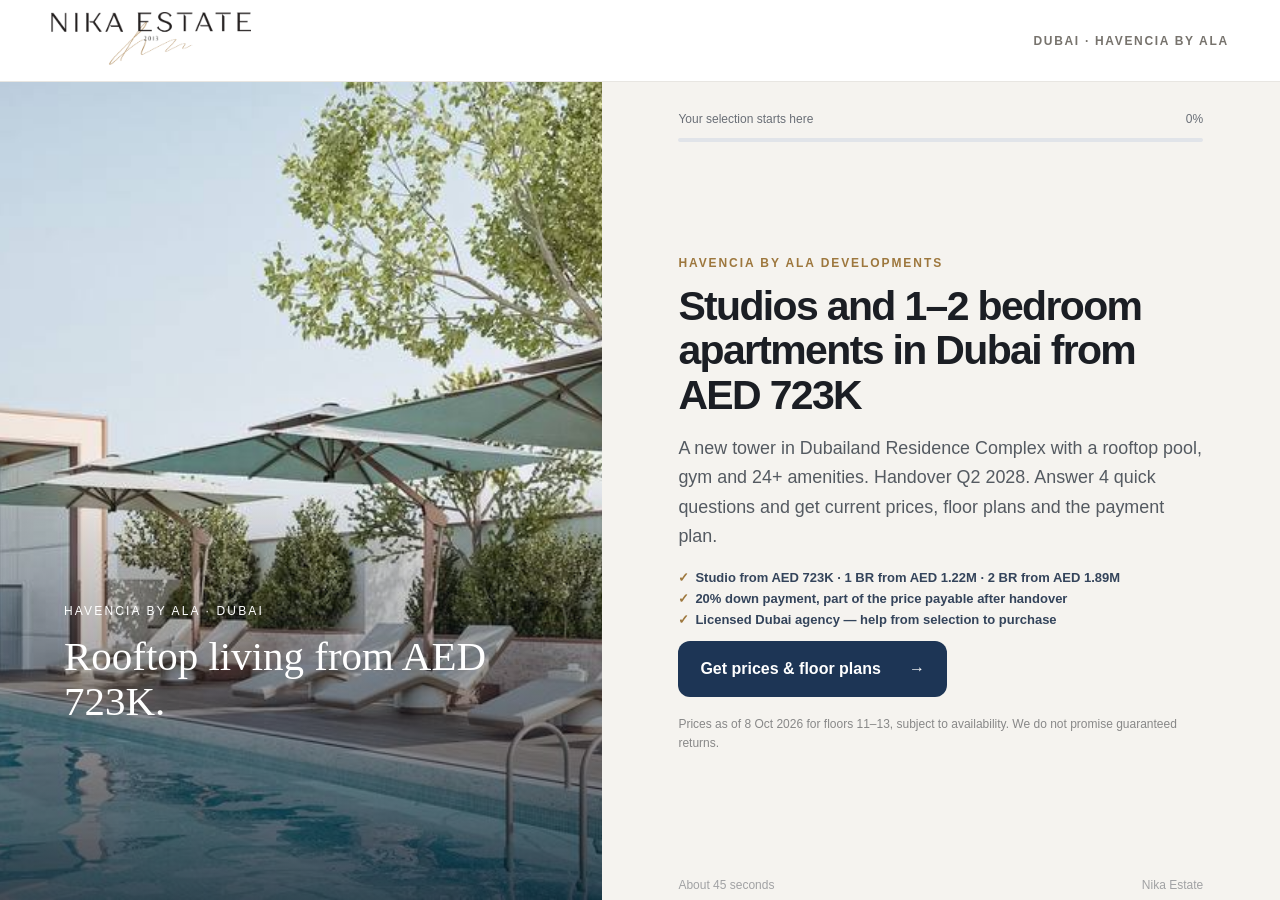
<file: havencia-quiz/index.html>
<!doctype html>
<html lang="en">
<head>
  <meta charset="utf-8">
  <meta name="viewport" content="width=device-width,initial-scale=1">
  <title>Havencia by ALA, Dubai — prices &amp; floor plans | Nika Estate</title>
  <meta name="description" content="Havencia by ALA Developments, Dubailand Residence Complex: studios from AED 723K, 1 BR from AED 1.22M, handover Q2 2028, post-handover payment plan. Answer 4 quick questions and get prices and floor plans.">
  <link rel="icon" href="../assets/logo-nika-estate.png">
  <link rel="preload" as="image" href="../assets/images/havencia-pool.jpg" imagesrcset="../assets/images/havencia-pool-640.jpg 640w, ../assets/images/havencia-pool.jpg 1173w" imagesizes="(max-width: 800px) 100vw, 47vw" fetchpriority="high">
  <link rel="stylesheet" href="../saudi-quiz/style.css?v=20261008-fast">
  <link rel="stylesheet" href="../assets/styles/country-quiz.css?v=20261008-havencia">
  <link rel="stylesheet" href="../assets/styles/legal-consent.css?v=20261008-havencia">
  <link rel="stylesheet" href="../assets/styles/quiz-offers.css?v=20261008-havencia">
  <link rel="preconnect" href="https://connect.facebook.net" crossorigin>
  <script>/* тестовые открытия (localhost, файл, ?utm_source=selftest) — без пикселя: тесты не учат рекламу */if(/^(localhost|127\.0\.0\.1|\[::1\])$/.test(location.hostname)||location.protocol==='file:'||/[?&]utm_source=selftest(&|$)/.test(location.search)){window.fbq=function(){};}else !function(f,b,e,v,n,t,s){if(f.fbq)return;n=f.fbq=function(){n.callMethod?n.callMethod.apply(n,arguments):n.queue.push(arguments)};if(!f._fbq)f._fbq=n;n.push=n;n.loaded=!0;n.version='2.0';n.queue=[];t=b.createElement(e);t.async=!0;t.src=v;s=b.getElementsByTagName(e)[0];s.parentNode.insertBefore(t,s)}(window,document,'script','https://connect.facebook.net/en_US/fbevents.js');fbq('set','autoConfig',false,'1419064806862003');fbq('init','1419064806862003');fbq('track','PageView');</script>
  <noscript><img height="1" width="1" style="display:none" src="https://www.facebook.com/tr?id=1419064806862003&amp;ev=PageView&amp;noscript=1" alt=""></noscript>
</head>
<body>
  <a class="skip" href="#main">Skip to content</a>
  <header class="header"><a href="https://nikaestate.ae/" aria-label="Nika Estate"><img src="../assets/logo-nika-estate.png" alt="Nika Estate" width="500" height="133"></a><span>DUBAI · HAVENCIA BY ALA</span></header>
  <main id="main" class="layout">
    <aside class="visual" aria-label="Havencia by ALA"><img src="../assets/images/havencia-pool.jpg" srcset="../assets/images/havencia-pool-640.jpg 640w, ../assets/images/havencia-pool.jpg 1173w" sizes="(max-width: 800px) 100vw, 47vw" alt="Rooftop pool at Havencia by ALA Developments, Dubai" width="1173" height="989" fetchpriority="high"><div class="visual-caption"><span>HAVENCIA BY ALA · DUBAI</span><strong>Rooftop living from AED 723K.</strong></div></aside>
    <section class="panel" aria-live="polite">
      <div class="progress"><span id="progress-label">Your selection starts here</span><span id="progress-number">0%</span><div class="progress-track"><i id="progress-bar"></i></div></div>
      <div class="step" data-step="intro"><p class="eyebrow">HAVENCIA BY ALA DEVELOPMENTS</p><h1>Studios and 1–2 bedroom apartments in Dubai from AED 723K</h1><p class="lead">A new tower in Dubailand Residence Complex with a rooftop pool, gym and 24+ amenities. Handover Q2 2028. Answer 4 quick questions and get current prices, floor plans and the payment plan.</p><ul class="offer-points"><li>Studio from AED 723K · 1 BR from AED 1.22M · 2 BR from AED 1.89M</li><li>20% down payment, part of the price payable after handover</li><li>Licensed Dubai agency — help from selection to purchase</li></ul><button class="primary" type="button" data-start>Get prices &amp; floor plans <span aria-hidden="true">→</span></button><p class="fine">Prices as of 8 Oct 2026 for floors 11–13, subject to availability. We do not promise guaranteed returns.</p></div>
      <form id="havencia-quiz-form" data-low-budget-value="Under AED 700K" class="quiz-form" data-property-quiz data-quiz-form data-bot-protection="true" data-language="en" data-include-quiz-answers="true" data-form-name="Havencia quiz" data-offer-name="Havencia prices and floor plans" aria-label="Havencia quiz">
        <div class="bot-trap" aria-hidden="true"><label>Website<input type="text" name="website" tabindex="-1" autocomplete="off"></label></div>
        <fieldset class="step" data-step="purpose" hidden><legend>What is your main goal?</legend><p class="hint">Choose one option.</p><div class="choices"><label><input type="radio" name="purchase_goal" value="Home for my family" required><span>A home for my family</span></label><label><input type="radio" name="purchase_goal" value="Rental income"><span>Rental income</span></label><label><input type="radio" name="purchase_goal" value="Capital growth"><span>Capital growth</span></label><label><input type="radio" name="purchase_goal" value="Golden Visa / residency"><span>Golden Visa / residency</span></label></div><div class="actions"><button class="back" type="button" data-back="intro">Back</button><button class="primary" type="button" data-next="purchase" disabled>Next <span aria-hidden="true">→</span></button></div></fieldset>
        <fieldset class="step" data-step="purchase" hidden><legend>Which apartment are you interested in?</legend><p class="hint">You can change it later with your advisor.</p><div class="choices"><label><input type="radio" name="unit_type" value="Studio" required><span>Studio</span></label><label><input type="radio" name="unit_type" value="1 bedroom"><span>1 bedroom</span></label><label><input type="radio" name="unit_type" value="2 bedrooms"><span>2 bedrooms</span></label><label><input type="radio" name="unit_type" value="Not sure yet"><span>Not sure yet</span></label></div><div class="actions"><button class="back" type="button" data-back="purpose">Back</button><button class="primary" type="button" data-next="budget" disabled>Next <span aria-hidden="true">→</span></button></div></fieldset>
        <fieldset class="step" data-step="budget" hidden><legend>What is your budget?</legend><p class="hint">This helps us show only options that fit.</p><div class="choices"><label><input type="radio" name="investment_budget" value="Under AED 700K" required><span>Under AED 700K</span></label><label><input type="radio" name="investment_budget" value="AED 700K–1M"><span>AED 700K – 1M</span></label><label><input type="radio" name="investment_budget" value="AED 1–1.5M"><span>AED 1M – 1.5M</span></label><label><input type="radio" name="investment_budget" value="AED 1.5M+"><span>AED 1.5M+</span></label></div><div class="actions"><button class="back" type="button" data-back="purchase">Back</button><button class="primary" type="button" data-next="timing" disabled>Next <span aria-hidden="true">→</span></button></div></fieldset>
        <fieldset class="step" data-step="timing" hidden><legend>When are you planning to buy?</legend><p class="hint">An approximate answer is fine.</p><div class="choices"><label><input type="radio" name="purchase_timing" value="Within 3 months" required><span>Within 3 months</span></label><label><input type="radio" name="purchase_timing" value="In 3–6 months"><span>In 3–6 months</span></label><label><input type="radio" name="purchase_timing" value="Later / just exploring"><span>Later / just exploring</span></label></div><div class="actions"><button class="back" type="button" data-back="budget">Back</button><button class="primary" type="button" data-next="contact" disabled>Last step <span aria-hidden="true">→</span></button></div></fieldset>
        <div class="step contact" data-step="contact" hidden><p class="eyebrow">LAST STEP</p><h2>Where should we send prices &amp; floor plans?</h2><p class="lead">We will send the price list, floor plans and payment plan to your WhatsApp the same working day.</p><label class="field">Your name<input type="text" name="name" autocomplete="name" maxlength="80" required placeholder="Your name"></label><label class="field">WhatsApp number<input type="tel" name="phone" autocomplete="tel" inputmode="tel" minlength="7" maxlength="30" required placeholder="+44 7700 000000"></label><fieldset class="channel"><legend>Send via</legend><div class="choices"><label><input type="radio" name="messenger" value="WhatsApp" checked required><span>WhatsApp</span></label><label><input type="radio" name="messenger" value="Telegram"><span>Telegram</span></label></div></fieldset><label class="field telegram-handle" data-telegram-handle hidden>Telegram username <span>(optional)</span><input type="text" name="telegram" autocomplete="off" placeholder="@username"></label><input type="hidden" name="privacy_consent" value="yes"><ul class="offer-points"><li>Licensed real estate agency in Dubai since 2013</li><li>No spam — we only reply to this request</li></ul><div class="actions"><button class="back" type="button" data-back="timing">Back</button><button class="primary" type="submit">Get prices &amp; floor plans <span aria-hidden="true">→</span></button></div><p class="status" data-form-status role="status" aria-live="polite"></p><p class="fine">By sending, you agree to our <a href="https://nika-estate.github.io/nika-estate/en/privacy/" target="_blank" rel="noopener noreferrer">Privacy Notice</a> and <a href="https://nika-estate.github.io/nika-estate/en/consent/" target="_blank" rel="noopener noreferrer">Data Processing Consent</a>.</p></div>
      </form>
      <div class="step success" data-step="success" hidden><span class="success-icon" aria-hidden="true">✓</span><p class="eyebrow">REQUEST RECEIVED</p><h2>Thank you!</h2><p class="lead">A Nika Estate advisor will send you current Havencia prices, floor plans and the payment plan via your chosen messenger within working hours.</p></div>
      <div class="bottom"><span id="step-count">About 45 seconds</span><span>Nika Estate</span></div>
    </section>
  </main>
  <script src="../assets/scripts/property-quiz.js?v=20261009-simple"></script>
  <script src="../assets/scripts/analytics.js?v=20261008-match"></script>
  <script src="../assets/scripts/lead-capture.js?v=20261009-simple" data-endpoint="https://wh.nikasecure.ru/proxy" data-formname="havencia_quiz" data-landing-name="Havencia quiz" data-offer-name="Havencia prices and floor plans"></script>
</body>
</html>
</file>
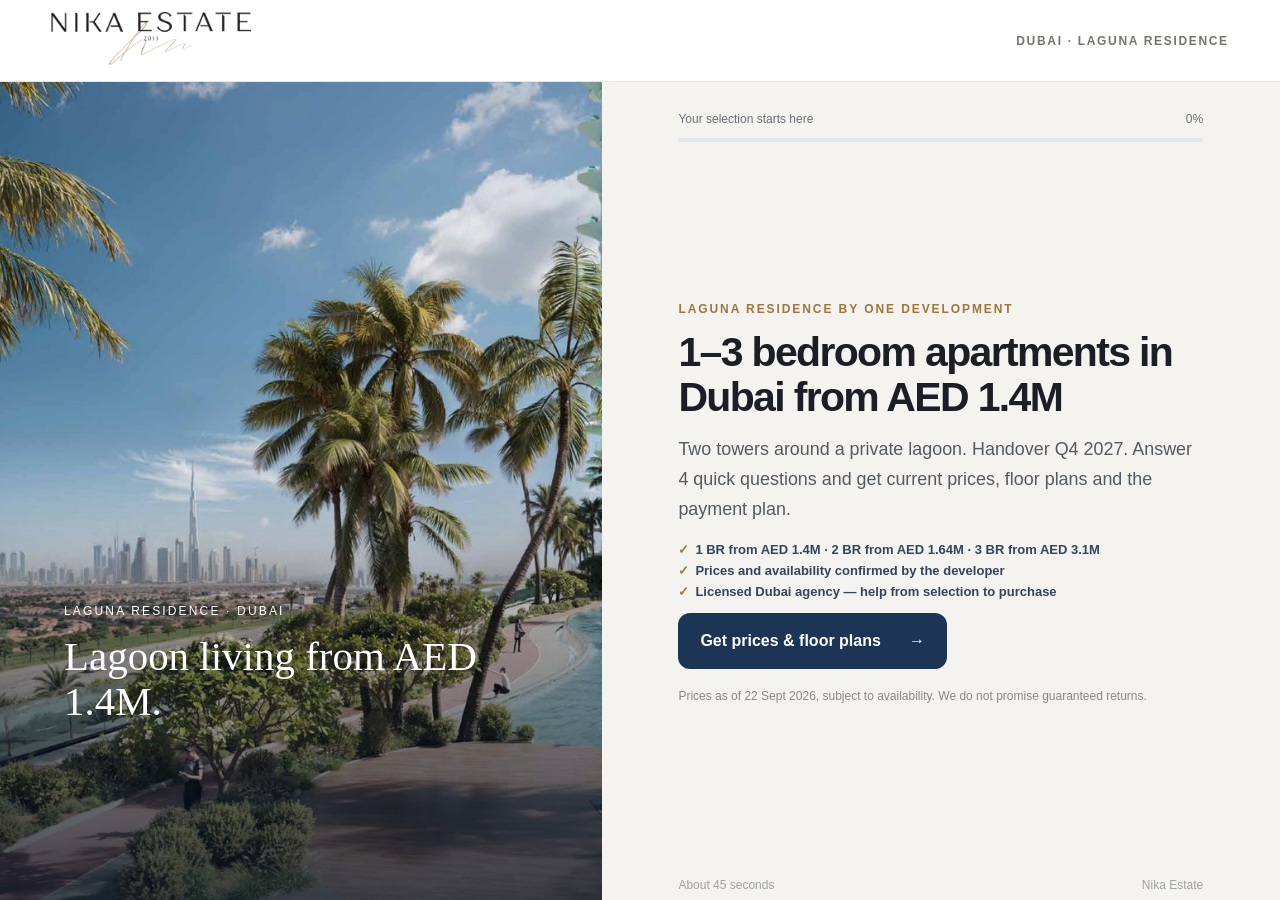
<file: laguna-quiz/index.html>
<!doctype html>
<html lang="en">
<head>
  <meta charset="utf-8">
  <meta name="viewport" content="width=device-width,initial-scale=1">
  <title>Laguna Residence Dubai — prices &amp; floor plans | Nika Estate</title>
  <meta name="description" content="Laguna Residence by ONE Development, Dubai: 1–3 bedroom apartments from AED 1.4M, handover Q4 2027. Answer 4 quick questions and get prices and floor plans.">
  <link rel="icon" href="../assets/logo-nika-estate.png">
  <link rel="preload" as="image" href="../assets/images/laguna-pool.jpg" fetchpriority="high">
  <link rel="stylesheet" href="../saudi-quiz/style.css?v=20261007-laguna">
  <link rel="stylesheet" href="../assets/styles/country-quiz.css?v=20261007-laguna">
  <link rel="stylesheet" href="../assets/styles/legal-consent.css?v=20261007-laguna">
  <link rel="stylesheet" href="../assets/styles/quiz-offers.css?v=20261007-laguna">
  <link rel="preconnect" href="https://connect.facebook.net" crossorigin>
  <script>/* тестовые открытия (localhost, файл, ?utm_source=selftest) — без пикселя: тесты не учат рекламу */if(/^(localhost|127\.0\.0\.1|\[::1\])$/.test(location.hostname)||location.protocol==='file:'||/[?&]utm_source=selftest(&|$)/.test(location.search)){window.fbq=function(){};}else !function(f,b,e,v,n,t,s){if(f.fbq)return;n=f.fbq=function(){n.callMethod?n.callMethod.apply(n,arguments):n.queue.push(arguments)};if(!f._fbq)f._fbq=n;n.push=n;n.loaded=!0;n.version='2.0';n.queue=[];t=b.createElement(e);t.async=!0;t.src=v;s=b.getElementsByTagName(e)[0];s.parentNode.insertBefore(t,s)}(window,document,'script','https://connect.facebook.net/en_US/fbevents.js');fbq('set','autoConfig',false,'1419064806862003');fbq('init','1419064806862003');fbq('track','PageView');</script>
  <noscript><img height="1" width="1" style="display:none" src="https://www.facebook.com/tr?id=1419064806862003&amp;ev=PageView&amp;noscript=1" alt=""></noscript>
</head>
<body>
  <a class="skip" href="#main">Skip to content</a>
  <header class="header"><a href="https://nikaestate.ae/" aria-label="Nika Estate"><img src="../assets/logo-nika-estate.png" alt="Nika Estate" width="500" height="133"></a><span>DUBAI · LAGUNA RESIDENCE</span></header>
  <main id="main" class="layout">
    <aside class="visual" aria-label="Laguna Residence"><img src="../assets/images/laguna-pool.jpg" alt="Lagoon pool at Laguna Residence by ONE Development, Dubai" width="1173" height="989" fetchpriority="high"><div class="visual-caption"><span>LAGUNA RESIDENCE · DUBAI</span><strong>Lagoon living from AED 1.4M.</strong></div></aside>
    <section class="panel" aria-live="polite">
      <div class="progress"><span id="progress-label">Your selection starts here</span><span id="progress-number">0%</span><div class="progress-track"><i id="progress-bar"></i></div></div>
      <div class="step" data-step="intro"><p class="eyebrow">LAGUNA RESIDENCE BY ONE DEVELOPMENT</p><h1>1–3 bedroom apartments in Dubai from AED 1.4M</h1><p class="lead">Two towers around a private lagoon. Handover Q4 2027. Answer 4 quick questions and get current prices, floor plans and the payment plan.</p><ul class="offer-points"><li>1 BR from AED 1.4M · 2 BR from AED 1.64M · 3 BR from AED 3.1M</li><li>Prices and availability confirmed by the developer</li><li>Licensed Dubai agency — help from selection to purchase</li></ul><button class="primary" type="button" data-start>Get prices &amp; floor plans <span aria-hidden="true">→</span></button><p class="fine">Prices as of 22 Sept 2026, subject to availability. We do not promise guaranteed returns.</p></div>
      <form id="laguna-quiz-form" class="quiz-form" data-property-quiz data-quiz-form data-bot-protection="true" data-language="en" data-include-quiz-answers="true" data-form-name="Laguna Residence quiz" data-offer-name="Laguna Residence prices and floor plans" aria-label="Laguna Residence quiz">
        <div class="bot-trap" aria-hidden="true"><label>Website<input type="text" name="website" tabindex="-1" autocomplete="off"></label></div>
        <fieldset class="step" data-step="purpose" hidden><legend>What is your main goal?</legend><p class="hint">Choose one option.</p><div class="choices"><label><input type="radio" name="purchase_goal" value="Home for my family" required><span>A home for my family</span></label><label><input type="radio" name="purchase_goal" value="Rental income"><span>Rental income</span></label><label><input type="radio" name="purchase_goal" value="Capital growth"><span>Capital growth</span></label><label><input type="radio" name="purchase_goal" value="Golden Visa / residency"><span>Golden Visa / residency</span></label></div><div class="actions"><button class="back" type="button" data-back="intro">Back</button><button class="primary" type="button" data-next="purchase" disabled>Next <span aria-hidden="true">→</span></button></div></fieldset>
        <fieldset class="step" data-step="purchase" hidden><legend>Which apartment are you interested in?</legend><p class="hint">You can change it later with your advisor.</p><div class="choices"><label><input type="radio" name="unit_type" value="1 bedroom" required><span>1 bedroom</span></label><label><input type="radio" name="unit_type" value="2 bedrooms"><span>2 bedrooms</span></label><label><input type="radio" name="unit_type" value="3 bedrooms"><span>3 bedrooms</span></label><label><input type="radio" name="unit_type" value="Not sure yet"><span>Not sure yet</span></label></div><div class="actions"><button class="back" type="button" data-back="purpose">Back</button><button class="primary" type="button" data-next="budget" disabled>Next <span aria-hidden="true">→</span></button></div></fieldset>
        <fieldset class="step" data-step="budget" hidden><legend>What is your budget?</legend><p class="hint">This helps us show only options that fit.</p><div class="choices"><label><input type="radio" name="investment_budget" value="Up to $300K" required><span>Up to $300K</span></label><label><input type="radio" name="investment_budget" value="$300K–$500K"><span>$300K – $500K</span></label><label><input type="radio" name="investment_budget" value="$500K–$1M"><span>$500K – $1M</span></label><label><input type="radio" name="investment_budget" value="$1M+"><span>$1M+</span></label></div><div class="actions"><button class="back" type="button" data-back="purchase">Back</button><button class="primary" type="button" data-next="timing" disabled>Next <span aria-hidden="true">→</span></button></div></fieldset>
        <fieldset class="step" data-step="timing" hidden><legend>When are you planning to buy?</legend><p class="hint">An approximate answer is fine.</p><div class="choices"><label><input type="radio" name="purchase_timing" value="Within 3 months" required><span>Within 3 months</span></label><label><input type="radio" name="purchase_timing" value="In 3–6 months"><span>In 3–6 months</span></label><label><input type="radio" name="purchase_timing" value="Later / just exploring"><span>Later / just exploring</span></label></div><div class="actions"><button class="back" type="button" data-back="budget">Back</button><button class="primary" type="button" data-next="human" disabled>Last step <span aria-hidden="true">→</span></button></div></fieldset>
        <fieldset class="step human-step" data-step="human" hidden><legend>One quick check</legend><p class="hint">Solve this sum to help us stop automated requests.</p><label class="human-answer">Answer: <strong data-human-question>…</strong><input type="text" name="human_check" inputmode="numeric" pattern="[0-9]{1,2}" maxlength="2" autocomplete="off" required aria-label="Answer to the sum"></label><div class="actions"><button class="back" type="button" data-back="timing">Back</button><button class="primary" type="button" data-next="contact">Continue <span aria-hidden="true">→</span></button></div></fieldset>
        <div class="step contact" data-step="contact" hidden><p class="eyebrow">LAST STEP</p><h2>Where should we send prices &amp; floor plans?</h2><p class="lead">Leave your phone number and choose WhatsApp or Telegram.</p><label class="field">Your name<input type="text" name="name" autocomplete="name" maxlength="80" required placeholder="Your name"></label><label class="field">Phone number <span>(required)</span><input type="tel" name="phone" autocomplete="tel" inputmode="tel" minlength="7" maxlength="30" required placeholder="+44 7700 000000"></label><label class="field">Email <span>(optional)</span><input type="email" name="email" autocomplete="email" inputmode="email" maxlength="120" placeholder="name@example.com"></label><fieldset class="channel"><legend>Send via</legend><div class="choices"><label><input type="radio" name="messenger" value="WhatsApp" required><span>WhatsApp</span></label><label><input type="radio" name="messenger" value="Telegram"><span>Telegram</span></label></div></fieldset><label class="field telegram-handle" data-telegram-handle hidden>Telegram username <span>(optional)</span><input type="text" name="telegram" autocomplete="off" placeholder="@username"></label><label class="consent legal-consent"><input type="checkbox" name="privacy_consent" value="yes" required><span>I agree to the use of my details for this request. <a href="https://nika-estate.github.io/nika-estate/en/privacy/" target="_blank" rel="noopener noreferrer">Privacy Notice</a> and <a href="https://nika-estate.github.io/nika-estate/en/consent/" target="_blank" rel="noopener noreferrer">Data Processing Consent</a>.</span></label><div class="actions"><button class="back" type="button" data-back="human">Back</button><button class="primary" type="submit">Get prices &amp; floor plans <span aria-hidden="true">→</span></button></div><p class="status" data-form-status role="status" aria-live="polite"></p><p class="fine">We will only use your number to respond to this request.</p></div>
      </form>
      <div class="step success" data-step="success" hidden><span class="success-icon" aria-hidden="true">✓</span><p class="eyebrow">REQUEST RECEIVED</p><h2>Thank you!</h2><p class="lead">A Nika Estate advisor will send you current Laguna Residence prices, floor plans and the payment plan via your chosen messenger within working hours.</p></div>
      <div class="bottom"><span id="step-count">About 45 seconds</span><span>Nika Estate</span></div>
    </section>
  </main>
  <script src="../assets/scripts/property-quiz.js?v=20261008-funnel"></script>
  <script src="../assets/scripts/analytics.js?v=20261008-match"></script>
  <script src="../assets/scripts/lead-capture.js?v=20261009-diag" data-endpoint="https://wh.nikasecure.ru/proxy" data-formname="laguna_quiz" data-landing-name="Laguna Residence quiz" data-offer-name="Laguna Residence prices and floor plans"></script>
</body>
</html>
</file>
<file: saudi-quiz/style.css>
*{box-sizing:border-box}html{scroll-behavior:smooth}body{margin:0;background:#f5f3ef;color:#1b1e24;font-family:Inter,Arial,sans-serif;font-size:16px}.skip{position:absolute;left:-999px}.skip:focus{left:12px;top:12px;z-index:9;background:white;padding:10px}.header{height:82px;display:flex;justify-content:space-between;align-items:center;padding:12px clamp(20px,4vw,64px);background:#fff;border-bottom:1px solid #e8e6e2}.header img{width:200px;height:54px;object-fit:contain;object-position:left}.header span{font-size:12px;letter-spacing:.14em;color:#77736d;font-weight:600}.layout{display:grid;grid-template-columns:minmax(0,47%) minmax(0,53%);min-height:calc(100svh - 82px)}.visual{position:relative;margin:0;min-height:600px;overflow:hidden;background:#d5c5ac}.visual img{position:absolute;inset:0;width:100%;height:100%;object-fit:cover;display:block}.visual:after{content:"";position:absolute;inset:48% 0 0;background:linear-gradient(transparent,rgba(8,18,33,.72))}.visual-caption{position:absolute;z-index:1;left:clamp(24px,5vw,76px);right:32px;top:clamp(360px,58svh,600px);bottom:auto;color:#fff;display:grid;gap:16px;max-width:470px}.visual-caption span{letter-spacing:.18em;font-size:12px}.visual-caption strong{font-family:Georgia,serif;font-size:clamp(28px,3.2vw,48px);font-weight:400;line-height:1.1}.panel{position:relative;padding:clamp(28px,5vw,68px) clamp(24px,6vw,92px) 34px;display:flex;flex-direction:column;justify-content:center;max-width:960px;width:100%;margin:0 auto}.progress{position:absolute;left:clamp(24px,6vw,92px);right:clamp(24px,6vw,92px);top:30px;display:grid;grid-template-columns:1fr auto;gap:12px;font-size:12px;color:#6a6f77}.progress-track{grid-column:1/-1;height:4px;background:#e1e4e9;border-radius:5px;overflow:hidden}.progress-track i{display:block;height:100%;width:0;background:#b28b51;transition:width .3s}.step{width:100%;max-width:650px;margin:auto}.step[hidden],.field[hidden]{display:none!important}.eyebrow{letter-spacing:.16em;font-size:12px;font-weight:600;color:#9d773d;margin:0 0 14px}h1,h2,legend{font-weight:600;letter-spacing:-.04em;line-height:1.13;margin:0}h1{font-size:clamp(36px,4.1vw,62px)}h2{font-size:clamp(32px,3.4vw,49px)}.lead{font-size:clamp(16px,1.4vw,19px);line-height:1.65;color:#545a61;max-width:600px;margin:16px 0 18px}.guide-card{display:flex;gap:18px;align-items:center;background:white;border:1px solid #e9e3d8;border-radius:18px;padding:18px 20px;margin:18px 0}.guide-icon{display:grid;place-items:center;width:50px;height:56px;flex:none;background:linear-gradient(145deg,#cba466,#8a6536);color:white;border-radius:8px;font-size:28px}.guide-card strong,.guide-card small{display:block}.guide-card small{color:#777;margin-top:5px;line-height:1.4}.primary{border:0;border-radius:12px;background:#1d3555;color:white;padding:17px 22px;min-height:56px;display:inline-flex;align-items:center;justify-content:center;gap:28px;font:600 16px Inter,Arial,sans-serif;text-decoration:none;cursor:pointer;transition:background .2s,transform .2s}.primary:hover{background:#2c507f;transform:translateY(-1px)}.primary:disabled{background:#abb7c7;cursor:not-allowed;transform:none}.fine{font-size:12px;line-height:1.55;color:#888;margin:18px 0 0}.quiz-form{width:100%}.quiz-form fieldset{padding:0;border:0}legend{font-size:clamp(30px,3.1vw,46px);max-width:650px;padding:0}.hint{color:#777;margin:17px 0 26px}.choices{display:grid;grid-template-columns:1fr 1fr;gap:14px}.choices label{position:relative;display:flex;align-items:center;gap:12px;min-height:84px;padding:16px 17px;border:1px solid #dddfe3;background:white;border-radius:12px;cursor:pointer;line-height:1.35}.choices label:has(input:checked){border-color:#aa8146;background:#f9f5ed;box-shadow:0 0 0 2px #e8d6b8}.choices input{accent-color:#a37a42;flex:none;width:20px;height:20px;margin:0}.actions{display:flex;justify-content:space-between;gap:14px;margin-top:36px}.back{border:1px solid #d7d9dd;border-radius:12px;background:transparent;color:#515863;padding:14px 22px;cursor:pointer;font:600 15px Inter,Arial,sans-serif}.field{display:block;font-size:14px;font-weight:600;margin:18px 0}.field span{font-weight:400;color:#777}.field input{width:100%;display:block;margin-top:9px;height:56px;padding:0 16px;border:1px solid #d7d9dd;border-radius:11px;background:white;font:16px Inter,Arial,sans-serif}.field input:focus{outline:2px solid #ad8752;outline-offset:1px}.contact .lead{margin-bottom:18px}.channel legend{font-size:14px;letter-spacing:0;font-weight:600;margin:22px 0 12px}.channel .choices label{min-height:58px}.consent{display:flex;align-items:flex-start;gap:10px;font-size:13px;color:#666;line-height:1.5;margin:22px 0}.consent input{width:18px;height:18px;accent-color:#a37a42;flex:none}.status{min-height:20px;font-size:14px;color:#784e21}.success-icon{display:grid;place-items:center;background:#e7f1e9;color:#256b3b;width:62px;height:62px;border-radius:50%;font-size:32px;margin-bottom:22px}.bottom{position:absolute;bottom:8px;left:clamp(24px,6vw,92px);right:clamp(24px,6vw,92px);display:flex;justify-content:space-between;color:#a1a2a4;font-size:12px}@media(max-width:800px){.header{height:60px}.header img{width:150px;height:42px}.header span{font-size:9px;text-align:right;max-width:120px}.layout{display:flex;flex-direction:column}.visual{height:136px;min-height:136px}.visual img{object-position:center 32%}.visual-caption{top:auto;bottom:11px;left:22px;gap:3px}.visual-caption span{font-size:9px}.visual-caption strong{font-size:20px}.panel{min-height:calc(100svh - 196px);padding:64px 22px 38px;display:block}.progress{left:22px;right:22px;top:17px}.step{margin:0 auto}.choices{grid-template-columns:1fr}.choices label{min-height:62px}.actions{margin-top:24px}h1{font-size:36px}.lead{font-size:16px;line-height:1.5;margin:15px 0 20px}.guide-card{margin:16px 0}.bottom{left:22px;right:22px;bottom:12px}.primary{width:100%;gap:12px}.contact .actions .primary{width:auto;flex:1}.contact .actions .back{padding:12px 15px}}@media(max-width:360px){h1{font-size:32px}.header span{display:none}.panel{padding-left:17px;padding-right:17px}.progress,.bottom{left:17px;right:17px}.visual{height:120px;min-height:120px}.panel{min-height:calc(100svh - 180px)}}
@media(max-width:800px) and (max-height:740px){.header{height:52px}.header img{width:130px;height:36px}.visual{height:96px;min-height:96px}.visual-caption{bottom:8px}.visual-caption strong{font-size:17px}.panel{min-height:calc(100svh - 148px);padding:54px 18px 22px}.progress{left:18px;right:18px;top:10px}.eyebrow{margin-bottom:10px}h1{font-size:30px}.lead{font-size:14px;line-height:1.4;margin:10px 0 14px}.step[data-step="intro"] .guide-card{margin:10px 0;padding:10px 12px;border-radius:12px}.step[data-step="intro"] .guide-icon{width:36px;height:40px;font-size:21px}.primary{min-height:50px;font-size:14px;padding:12px 18px}.fine{font-size:11px;margin-top:10px}.bottom{left:18px;right:18px;bottom:9px;font-size:10px}}

@media(max-width:800px){body[data-quiz-step="contact"] .visual{display:none}body[data-quiz-step="contact"] .panel{min-height:calc(100svh - 60px);padding:54px 18px 18px}body[data-quiz-step="contact"] .progress{left:18px;right:18px;top:12px}body[data-quiz-step="contact"] .contact .eyebrow,body[data-quiz-step="contact"] .bottom{display:none}body[data-quiz-step="contact"] .contact h2{font-size:28px;line-height:1.1}body[data-quiz-step="contact"] .contact .lead{font-size:14px;line-height:1.35;margin:8px 0 12px}body[data-quiz-step="contact"] .contact .field{font-size:13px;margin:8px 0}body[data-quiz-step="contact"] .contact .field input{height:48px;margin-top:5px;padding:0 13px}body[data-quiz-step="contact"] .channel legend{font-size:13px;margin:11px 0 6px}body[data-quiz-step="contact"] .channel .choices{grid-template-columns:1fr 1fr;gap:8px}body[data-quiz-step="contact"] .channel .choices label{min-height:48px;padding:8px;gap:7px;font-size:13px}body[data-quiz-step="contact"] .channel .choices input{width:17px;height:17px}body[data-quiz-step="contact"] .consent{font-size:12px;line-height:1.3;margin:12px 0}body[data-quiz-step="contact"] .contact .actions{margin-top:11px;gap:8px}body[data-quiz-step="contact"] .contact .actions .back{min-height:48px;padding:10px 14px}body[data-quiz-step="contact"] .contact .actions .primary{min-height:48px;padding:10px 12px;font-size:14px}body[data-quiz-step="contact"] .contact .status:empty{display:none}body[data-quiz-step="contact"] .contact .fine{font-size:11px;margin:9px 0 0}body[data-quiz-step="contact"] .telegram-handle{margin:6px 0!important}}
@media(max-width:800px) and (max-height:740px){body[data-quiz-step="contact"] .panel{min-height:calc(100svh - 52px);padding:45px 16px 12px}body[data-quiz-step="contact"] .progress{left:16px;right:16px;top:8px}body[data-quiz-step="contact"] .contact h2{font-size:25px}body[data-quiz-step="contact"] .contact .lead{font-size:13px;margin:5px 0 8px}body[data-quiz-step="contact"] .contact .field{margin:5px 0}body[data-quiz-step="contact"] .contact .field input{height:44px;margin-top:3px}body[data-quiz-step="contact"] .channel legend{margin:7px 0 4px}body[data-quiz-step="contact"] .channel .choices label{min-height:44px}body[data-quiz-step="contact"] .consent{margin:8px 0}body[data-quiz-step="contact"] .contact .actions{margin-top:8px}body[data-quiz-step="contact"] .contact .actions .back,body[data-quiz-step="contact"] .contact .actions .primary{min-height:44px}body[data-quiz-step="contact"] .contact .fine{margin-top:6px}}
@media(min-width:801px){body[data-quiz-step="contact"] .panel{padding-top:75px;padding-bottom:24px}body[data-quiz-step="contact"] .bottom,body[data-quiz-step="contact"] .contact .eyebrow{display:none}body[data-quiz-step="contact"] .contact{display:grid;grid-template-columns:minmax(0,1fr) minmax(0,1fr);column-gap:14px;row-gap:8px;align-items:start}body[data-quiz-step="contact"] .contact h2,body[data-quiz-step="contact"] .contact .lead,body[data-quiz-step="contact"] .contact .consent,body[data-quiz-step="contact"] .contact .actions,body[data-quiz-step="contact"] .contact .status,body[data-quiz-step="contact"] .contact .fine{grid-column:1/-1}body[data-quiz-step="contact"] .contact h2{font-size:34px}body[data-quiz-step="contact"] .contact .lead{font-size:15px;line-height:1.4;margin:0 0 4px}body[data-quiz-step="contact"] .contact .field{margin:0;font-size:13px;min-width:0}body[data-quiz-step="contact"] .contact .field input{height:46px;margin-top:5px;padding:0 12px}body[data-quiz-step="contact"] .channel{min-width:0}body[data-quiz-step="contact"] .channel legend{font-size:13px;margin:4px 0 7px}body[data-quiz-step="contact"] .channel .choices{gap:7px}body[data-quiz-step="contact"] .channel .choices label{min-height:46px;padding:7px;gap:6px;font-size:13px}body[data-quiz-step="contact"] .channel .choices input{width:16px;height:16px}body[data-quiz-step="contact"] .telegram-handle{align-self:end}body[data-quiz-step="contact"] .consent{font-size:12px;line-height:1.3;margin:6px 0 0}body[data-quiz-step="contact"] .contact .actions{margin-top:0}body[data-quiz-step="contact"] .contact .actions .primary,body[data-quiz-step="contact"] .contact .actions .back{min-height:46px;padding:10px 16px}body[data-quiz-step="contact"] .contact .status:empty{display:none}body[data-quiz-step="contact"] .contact .fine{font-size:11px;margin:0}}
@media(max-width:340px) and (max-height:600px){body[data-quiz-step="contact"] .contact .fine{display:none}}
</file>
<file: assets/styles/country-quiz.css>
/* Keep the three country quiz introductions usable on short, narrow phones. */
@media (max-width: 340px) and (max-height: 600px) {
  .header { height: 48px; }
  .header img { width: 125px; height: 32px; }
  .visual { height: 64px; min-height: 64px; }
  .visual-caption { left: 16px; bottom: 5px; gap: 1px; }
  .visual-caption span { font-size: 8px; }
  .visual-caption strong { font-size: 15px; }
  .panel { min-height: calc(100svh - 112px); padding: 42px 16px 10px; }
  .progress { top: 8px; left: 16px; right: 16px; }
  h1 { font-size: 27px; line-height: 1.1; }
  .lead { font-size: 13px; line-height: 1.35; margin: 7px 0 9px; }
  .step[data-step="intro"] .guide-card { margin: 8px 0; padding: 8px 10px; gap: 10px; }
  .step[data-step="intro"] .guide-icon { width: 32px; height: 36px; font-size: 19px; }
  .step[data-step="intro"] .guide-card strong { font-size: 13px; }
  .step[data-step="intro"] .guide-card small { font-size: 11px; margin-top: 2px; }
  .step[data-step="intro"] .primary { min-height: 44px; padding: 9px 12px; font-size: 13px; }
  .step[data-step="intro"] .fine, .bottom { display: none; }
}
</file>
<file: assets/styles/legal-consent.css>
/* Consent text shared by lead forms across Nika Estate landing pages. */
label.legal-consent{display:flex;align-items:flex-start;gap:8px;margin:12px 0;font-size:12px;line-height:1.35;font-weight:400;color:inherit;cursor:pointer}
label.legal-consent input[type="checkbox"]{flex:none;width:16px;height:16px;margin:1px 0 0;accent-color:#ae8850}
label.legal-consent span{font-weight:400}
label.legal-consent a{color:inherit;text-decoration:underline;text-underline-offset:2px}
label.legal-consent a:hover{color:#986f32}
label.legal-consent a:focus-visible{outline:2px solid #986f32;outline-offset:2px}
</file>
<file: assets/styles/quiz-offers.css>
/* Compact offer typography for the four English guide quizzes. */
.step[data-step="intro"] h1 { font-size: clamp(32px, 3.2vw, 50px); line-height: 1.09; }
.offer-points { display: flex; flex-wrap: wrap; gap: 6px 14px; padding: 0; margin: 0 0 14px; list-style: none; color: #34445b; font-size: 13px; font-weight: 600; }
.offer-points li::before { content: "✓"; margin-right: 6px; color: #9d773d; }
.step[data-step="intro"] .guide-card { margin-top: 12px; }
@media (max-width: 800px) {
  .step[data-step="intro"] h1 { font-size: 29px; }
  .step[data-step="intro"] .lead { font-size: 14px; line-height: 1.36; margin: 9px 0 10px; }
  .offer-points { font-size: 12px; line-height: 1.2; gap: 4px 9px; margin-bottom: 8px; }
  .step[data-step="intro"] .guide-card { margin: 8px 0; padding: 10px 12px; }
}
@media (max-width: 800px) and (max-height: 740px) {
  .visual { height: 72px; min-height: 72px; }
  .panel { min-height: calc(100svh - 124px); padding-top: 49px; padding-bottom: 12px; }
  .step[data-step="intro"] h1 { font-size: 27px; }
  .step[data-step="intro"] .lead { font-size: 13px; line-height: 1.28; margin: 7px 0; }
  .step[data-step="intro"] .eyebrow { font-size: 10px; margin-bottom: 7px; }
  .offer-points { font-size: 11px; line-height: 1.15; margin-bottom: 5px; }
  .step[data-step="intro"] .guide-card { margin: 6px 0; padding: 7px 9px; }
  .step[data-step="intro"] .fine, .bottom { display: none; }
}
@media (max-width: 340px) and (max-height: 600px) {
  .visual { height: 54px; min-height: 54px; }
  .panel { min-height: calc(100svh - 102px); padding-top: 39px; }
  .step[data-step="intro"] h1 { font-size: 25px; }
  .step[data-step="intro"] .lead { font-size: 12px; }
  .offer-points { font-size: 10px; }
  .step[data-step="intro"] .guide-card strong { font-size: 12px; }
  .step[data-step="intro"] .guide-card small { font-size: 10px; }
  body[data-quiz-step="budget"] .visual { display: none; }
  body[data-quiz-step="budget"] .panel { min-height: calc(100svh - 48px); }
  body[data-quiz-step="budget"] legend { font-size: 26px; }
  body[data-quiz-step="budget"] .hint { font-size: 12px; line-height: 1.3; margin: 9px 0 12px; }
  body[data-quiz-step="budget"] .choices label { min-height: 48px; padding: 9px 12px; }
  body[data-quiz-step="budget"] .actions { margin-top: 14px; }
}
@media (min-width: 801px) {
  .panel { padding-top: 46px; padding-bottom: 20px; }
}
@media (max-width: 340px) and (max-height: 600px) {
  .panel { padding-bottom: 8px; }
}
@media (max-width: 340px) and (max-height: 600px) {
  .panel { min-height: calc(100svh - 106px); }
}
@media (min-width: 801px) and (max-height: 760px) {
  .panel { padding-top: 42px; padding-bottom: 12px; }
  .step[data-step="intro"] h1 { font-size: 36px; }
  .step[data-step="intro"] .lead { font-size: 15px; line-height: 1.35; margin: 10px 0; }
  .step[data-step="intro"] .eyebrow { margin-bottom: 8px; }
  .step[data-step="intro"] .guide-card { margin: 8px 0; padding: 10px 12px; }
  .step[data-step="intro"] .primary { min-height: 50px; padding: 12px 18px; }
  .step[data-step="intro"] .fine { margin-top: 8px; }
}
.header-tools { display: flex; align-items: center; gap: 16px; }
.lang-switch { color: #1d3555; font-size: 13px; font-weight: 600; text-decoration: none; border: 1px solid #d7d9dd; border-radius: 8px; padding: 8px 10px; white-space: nowrap; }
.lang-switch:hover, .lang-switch:focus-visible { background: #f4f0e9; }
.bot-trap { position: absolute; left: -10000px; width: 1px; height: 1px; overflow: hidden; }
.human-step .hint { max-width: 490px; }
.human-answer { display: flex; align-items: center; flex-wrap: wrap; gap: 12px; font-size: 17px; font-weight: 600; }
.human-answer strong { color: #1d3555; font-size: 22px; }
.human-answer input { width: 94px; height: 52px; padding: 0 14px; border: 1px solid #d7d9dd; border-radius: 11px; background: #fff; color: #1b1e24; font: 18px Inter, Arial, sans-serif; }
.human-answer input:focus { outline: 2px solid #ad8752; outline-offset: 1px; }
.greece-quiz .visual-caption { top: auto; bottom: 30px; gap: 8px; }
.greece-quiz .visual-caption strong { font-size: clamp(22px, 2.2vw, 32px); line-height: 1.12; }
@media (max-width: 800px) {
  .header-tools { gap: 8px; }
  .header-tools span { max-width: 95px; line-height: 1.2; }
  .lang-switch { font-size: 11px; padding: 6px 8px; }
  body[data-quiz-step="human"] .visual { display: none; }
  body[data-quiz-step="human"] .panel { min-height: calc(100svh - 60px); }
}

/* Keep the location visible in the mobile banner instead of cropping to sky. */
@media (max-width: 800px) {
  .visual img { object-position: center 55%; }
  .visual::after { inset: 50% 0 0; background: linear-gradient(transparent, rgba(8, 18, 33, .46)); }
  .greece-quiz .visual img { object-position: center 54%; filter: brightness(1.12); }
  .greece-quiz .visual-caption { right: 18px; gap: 3px; }
  .greece-quiz .visual-caption strong { font-family: Inter, Arial, sans-serif; font-size: 11px; font-weight: 600; line-height: 1.25; max-width: 390px; text-shadow: 0 1px 4px rgba(0, 0, 0, .7); }
}
@media (max-width: 800px) and (max-height: 740px) {
  .visual { height: 112px; min-height: 112px; }
  .panel { min-height: calc(100svh - 164px); }
}
@media (max-width: 340px) and (max-height: 600px) {
  .visual { height: 94px; min-height: 94px; }
  .panel { min-height: calc(100svh - 142px); }
  .greece-quiz .visual-caption strong { font-size: 10px; line-height: 1.2; }
  .greece-quiz .step[data-step="intro"] h1 { font-size: 23px; line-height: 1.04; }
  .greece-quiz .step[data-step="intro"] .lead { font-size: 11px; line-height: 1.22; margin: 5px 0; }
  .greece-quiz .step[data-step="intro"] .guide-card { margin: 5px 0; padding: 6px 8px; }
  .greece-quiz .step[data-step="intro"] .guide-card small { line-height: 1.15; }
}
</file>
